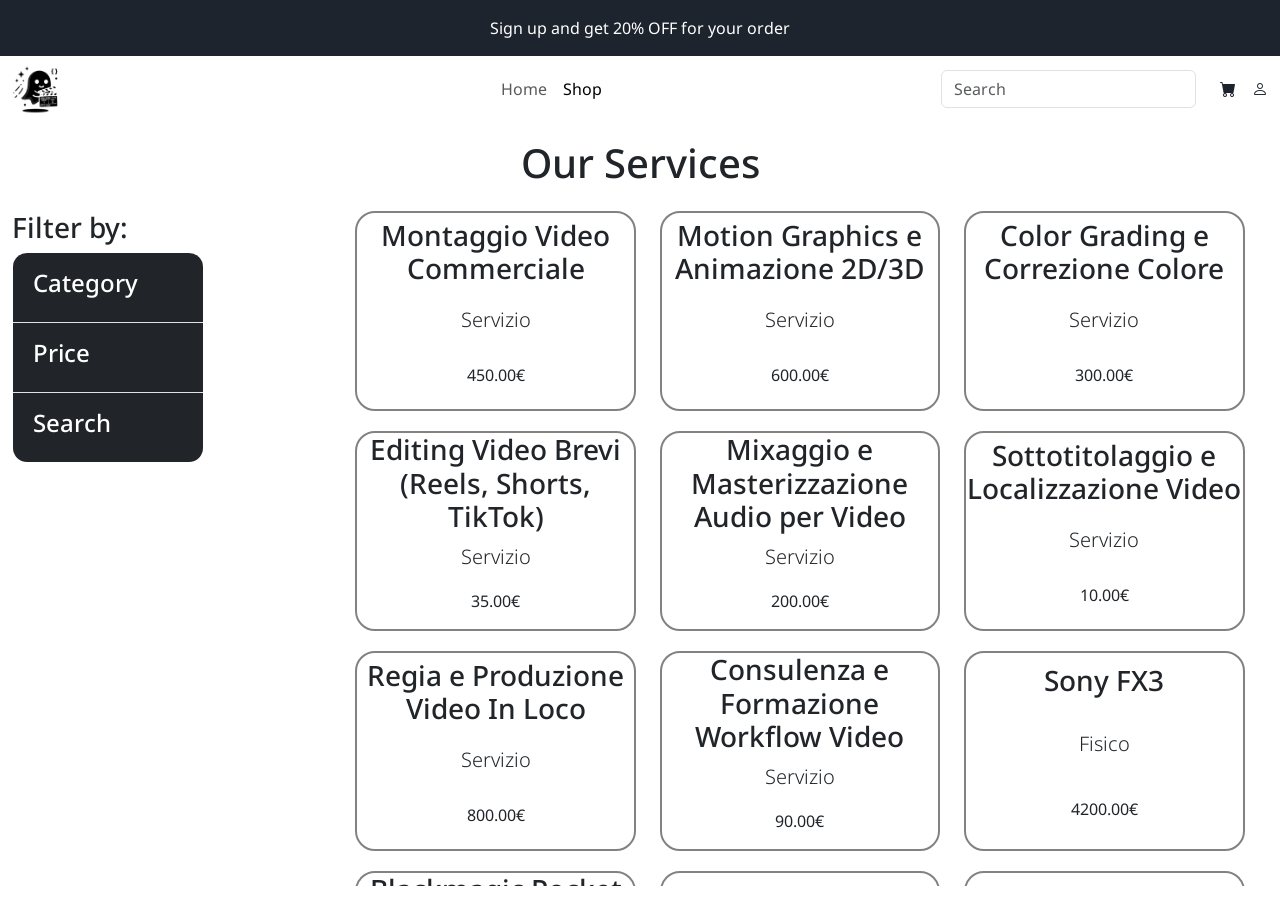
<file: shop.html>
<!doctype html>
<html lang="en">

<head>
    <meta charset="utf-8">
    <meta name="viewport" content="width=device-width, initial-scale=1">
    <title>Bootstrap demo</title>
    <!-- Bootstrap CSS -->
    <link href="https://cdn.jsdelivr.net/npm/bootstrap@5.3.8/dist/css/bootstrap.min.css" rel="stylesheet"
        integrity="sha384-sRIl4kxILFvY47J16cr9ZwB07vP4J8+LH7qKQnuqkuIAvNWLzeN8tE5YBujZqJLB" crossorigin="anonymous">
    <!-- Custom font -->
    <link rel="preconnect" href="https://fonts.googleapis.com">
    <link rel="preconnect" href="https://fonts.gstatic.com" crossorigin>
    <link
        href="https://fonts.googleapis.com/css2?family=Montserrat:ital,wght@0,100..900;1,100..900&family=Noto+Sans:ital,wght@0,100..900;1,100..900&display=swap"
        rel="stylesheet">
    <link rel="stylesheet" href="https://cdn.jsdelivr.net/npm/bootstrap-icons@1.13.1/font/bootstrap-icons.min.css">
    <!-- Custom CSS -->
    <link rel="stylesheet" href="style.css">
</head>

<body>
    <!-- First navbar -->
    <nav class="navbar d-none- d-md-block bg-first-custom" data-bs-theme="dark">
        <div class="container">
            <ul class="navbar-nav mx-auto">
                <li class="nav-item">
                    <a href="#" class="nav-link active" aria-current="page">Sign up and get 20% OFF for your order</a>
                </li>
            </ul>
        </div>
    </nav>

    <!-- Second navbar -->
    <nav class="navbar navbar-expand-lg sticky-top" id="navbar-color">
        <div class="container-fluid">
            <a href="./index.html" class="navbar-brand-fw-bold fs-3 linkColor">
                <img src="./media/logo1.png" alt="logo" class="logo" id="logo_navbar">
            </a>
            <button class="navbar-toggler shadow-none" type="button" data-bs-toggle="collapse"
                data-bs-target="#navbarSupportedContent" aria-controls="navbarSupportedContent" aria-expanded="false"
                aria-label="Toggle navigation">
                <span class="navbar-toggler-icon"></span>
            </button>
            <div class="collapse navbar-collapse" id="navbarSupportedContent">
                <div class="widthCustom">

                </div>
                <ul class="navbar-nav mx-auto mb-2 mb-lg-0">
                    <li class="nav-item">
                        <a href="./index.html" class="nav-link linkColor" aria-current="page">Home</a>
                    </li>
                    <li class="nav-item">
                        <a href="./shop.html" class="nav-link active linkColor">Shop</a>
                    </li>
                </ul>
                <form class="d-flex" role="search">
                    <input class="form-control me-2" type="search" placeholder="Search" aria-label="Search">
                </form>
                <i class="bi bi-cart-fill mx-3 linkColor text-accent-custom"></i>
                <i class="bi bi-person linkColor text-accent-custom"></i>
            </div>
        </div>
    </nav>

    <!-- Header -->
    <header class="container-fluid my-3">
        <section class="row">
            <article class="col-12 text-center">
                <h1>Our Services</h1>
            </article>
        </section>
    </header>

    <!-- Shop Section -->
    <main class="container-fluid">
        <section class="row">
            <div class="col-12 col-md-3">

                <h3>Filter by:</h3>

                <div class="accordion accordion-flush" id="accordionFlushExample">
                    <div class="accordion-item">
                        <h2 class="accordion-header" id="headingOne">
                            <button class="accordion-button collapsed bg-dark text-white shadow-none" type="button"
                                data-bs-toggle="collapse" data-bs-target="#flush-collapseOne" aria-expanded="true"
                                aria-controls="flush-collapseOne">
                                <h4>Category</h4>
                            </button>
                        </h2>
                        <div id="flush-collapseOne" class="accordion-collapse collapse" aria-labelledby="headingOne"
                            data-bs-parent="#accordionFlushExample">
                            <div class="accordion-body" id="radioWrapper">
                                <div class="form-check">
                                    <input type="radio" class="form-check-input" name="categories" id="All" checked>
                                    <label for="All" class="form-check-label">All categories</label>
                                </div>
                            </div>
                        </div>
                    </div>
                    <div class="accordion-item">
                        <h2 class="accordion-header" id="headingTwo">
                            <button class="accordion-button collapsed bg-dark text-white shadow-none" type="button"
                                data-bs-toggle="collapse" data-bs-target="#flush-collapseTwo" aria-expanded="false"
                                aria-controls="flush-collapseTwo">
                                <h4>Price</h4>
                            </button>
                        </h2>
                        <div id="flush-collapseTwo" class="accordion-collapse collapse" aria-labelledby="headingTwo"
                            data-bs-parent="#accordionFlushExample">
                            <div class="accordion-body">
                                <input type="range" class="w-100" max="100" id="priceInput">
                                <p id="priceRange">0</p>
                            </div>
                        </div>
                    </div>
                    <div class="accordion-item">
                        <h2 class="accordion-header" id="headingThree">
                            <button class="accordion-button collapsed bg-dark text-white shadow-none" type="button"
                                data-bs-toggle="collapse" data-bs-target="#flush-collapseThree" aria-expanded="false"
                                aria-controls="flush-collapseThree">
                                <h4>Search</h4>
                            </button>
                        </h2>
                        <div id="flush-collapseThree" class="accordion-collapse collapse" aria-labelledby="headingThree"
                            data-bs-parent="#accordionFlushExample">
                            <div class="accordion-body">
                                <input type="text" class="form-control" placeholder="Search..." value=""
                                    id="searchInput">
                            </div>
                        </div>
                    </div>
                </div>
            </div>

            <div class="col-12 col-md-9 d-flex flex-wrap justify-content-evenly" id="cardWrapper">

            </div>
        </section>
    </main>

    <script src="https://cdn.jsdelivr.net/npm/bootstrap@5.3.8/dist/js/bootstrap.bundle.min.js"
        integrity="sha384-FKyoEForCGlyvwx9Hj09JcYn3nv7wiPVlz7YYwJrWVcXK/BmnVDxM+D2scQbITxI"
        crossorigin="anonymous"></script>
    <script src="shop.js"></script>
</body>

</html>
</file>
<file: style.css>
* {
    font-family: "Noto Sans", sans-serif;
}

:root {
    --dark-custom: #1D242D;
    --grey-custom: rgb(132, 130, 128);
    --accent-custom: #E31A0B;
    --white-custom: rgb(234, 238, 242);
}

.bg-accent-custom {
    background-color: var(--accent-custom);
}

.text-accent-custom {
    color: var(--accent-custom);
}

.bg-first-custom {
    background-color: var(--dark-custom);
}

.text-dark-custom {
    color: var(--dark-custom);
}

.navbar {
    transition: .8s;
}

.bi-cart-fill,
.bi-person {
    color: var(--dark-custom);
}

.widthCustom {
    width: 100px;
}

.logo {
    width: 50px;
}

/* header */

.margin-top-custom {
    margin-top: 100px;
}

.bg-hero {
    height: 60vh;
    background: linear-gradient(rgba(124, 124, 124, .5), rgba(120, 120, 120, .509));
    background-position: top;
    background-image: url('./media/Gemini_Generated_Image_mdy1remdy1remdy1.jpg');
    background-size: cover;
    background-repeat: no-repeat;
    border-radius: 10px;
    box-shadow: rgba(0, 0, 0, .16) 0px 3px 6px, rgba(0, 0, 0, .23) 0px 3px 6px;
}

.button-6 {
    align-items: center;
    width: 12rem;
    border: 1px solid rgba(0, 0, 0, .1);
    border-radius: 1rem;
    color: var(--white-custom);
    position: absolute;
    bottom: 40px;
    padding: 10px;
    box-shadow: rgba(0, 0, 0, .16) 0px 3px 6px, rgba(0, 0, 0, .23) 0px 3px 6px;
    display: inline-flex;
    font-size: 16px;
    font-weight: 600;
    justify-content: center;
    line-height: 1.25;
    margin: 0;
    min-height: 3rem;
    padding: calc(.875rem - 1px) calc(1.5rem - 1px);
    text-decoration: none;
    transition: all 250ms;
    user-select: none;
    touch-action: manipulation;
    vertical-align: baseline;
    width: auto;
}

.button-6 a {
    text-decoration: none;
    color: var(--white-custom);
}

.button-6:hover,
.button-6:focus {
    border-color: rgba(0, 0, 0, .15);
    box-shadow: rgba(0, 0, 0, .1) 0 4px 12px;
    color: var(--white-custom);
}

.button-6:hover {
    transform: translateY(-1px);
}

.button-6:active {
    background-color: #F0F0F1;
    border-color: rgba(0, 0, 0, .15);
    box-shadow: rgba(0, 0, 0, .06) 0 2px 4px;
    color: rgba(0, 0, 0, .65);
    transform: translateY(0);
}

/* Increment */
.numbers-section {
    height: 15vh;
    border-radius: 10px;
    box-shadow: rgba(0, 0, 0, .16) 0px 3px 6px, rgba(0, 0, 0, .23) 0px 3px 6px;
}

/* Reviews */
.reviewCard {
    min-height: 180px;
    background-color: var(--white-custom);
    border-radius: 15px;
    box-shadow: rgba(0, 0, 0, .16) 0px 3px 6px, rgba(0, 0, 0, .23) 0px 3px 6px;
    display: flex;
    flex-direction: column;
    align-items: center;
    justify-content: space-evenly;
    margin: 0 auto;
}

.carousel-inner {
    border-radius: 15px;
}

/* Categories */
.accordion-flush {
    width: 15vw;
    overflow: hidden;
    border: 1px solid transparent;
    border-radius: 15px;
}

.card-custom {
    height: 200px;
    width: 30%;
    border: 2px solid var(--grey-custom);
    border-radius: 20px;
    display: flex;
    flex-direction: column;
    align-items: center;
    justify-content: space-around;
    margin-bottom: 20px;
    text-align: center;
}

#cardWrapper {
    height: 75vh;
    overflow-y: scroll;
}

@media screen and (max-width: 990px) {
    .navbar-expand-lg {
        background-color: var(--white-custom);
    }

    .form-control {
        margin-bottom: 10px;
    }

    .bi-cart-fill,
    .bi-person {
        font-size: 1.5rem;
    }

    .clients {
        height: fit-content;
        padding-top: 15px;
    }

    .accordion-flush {
        width: 50%;
    }

    .card-custom {
        margin-top: 10px;
        width: 100%;
    }

    .bg-hero {
        background-repeat: no-repeat;
        background-size: cover;
        max-height: 30vh;
        width: 100%;
    }
}
</file>
